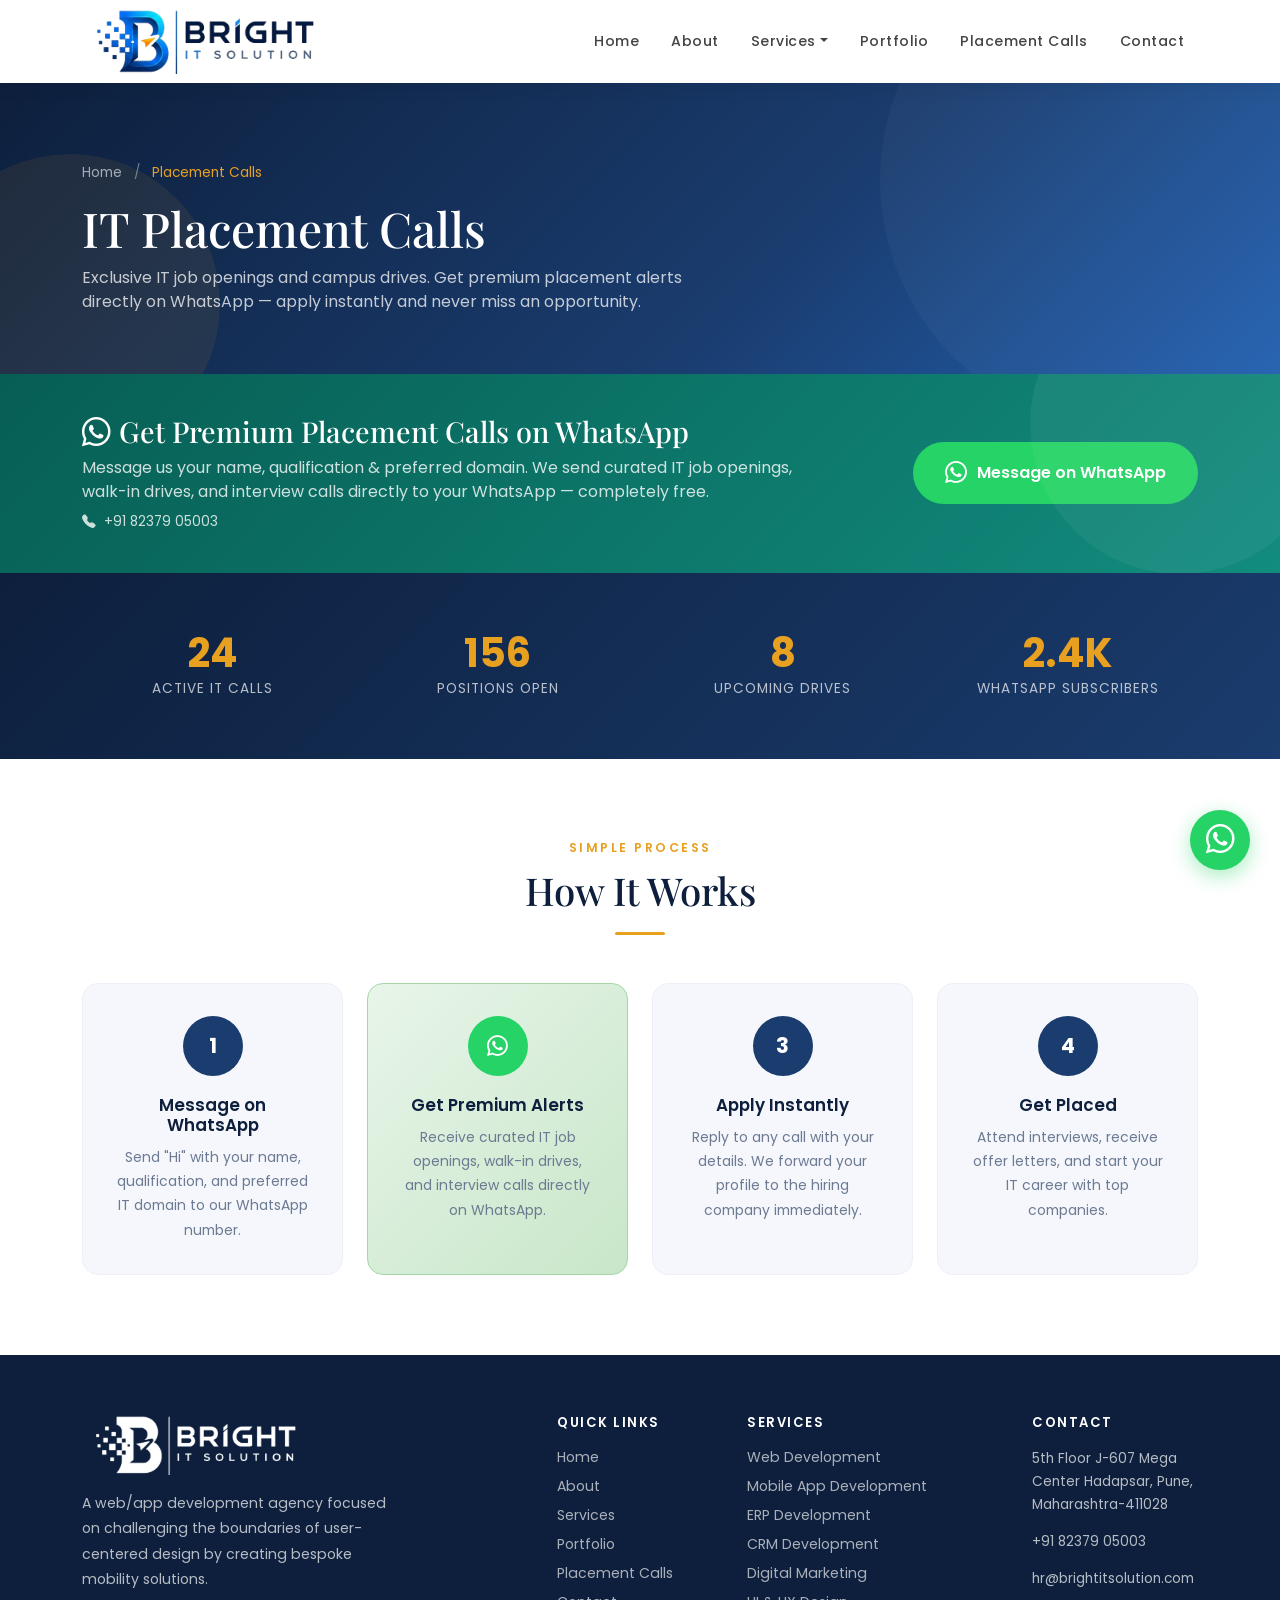
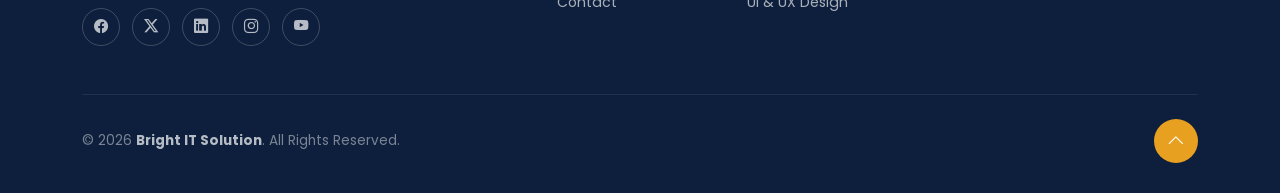
<file: placement-calls-in-pune.html>
<!DOCTYPE html>
<html lang="en">

<head>
    <meta charset="UTF-8" />
    <meta name="viewport" content="width=device-width, initial-scale=1.0" />
    <title>Placement Calls - IT Recruitment | Bright IT Solution</title>
     <!-- Favicon -->
    <link rel="icon" type="image/png" href="assets/images/logo.png" />
    <!-- Bootstrap 5 -->
    <link href="https://cdn.jsdelivr.net/npm/bootstrap@5.3.3/dist/css/bootstrap.min.css" rel="stylesheet" />
    <!-- Bootstrap Icons -->
    <link href="https://cdn.jsdelivr.net/npm/bootstrap-icons@1.11.3/font/bootstrap-icons.min.css" rel="stylesheet" />
    <!-- Google Fonts -->
    <link
        href="https://fonts.googleapis.com/css2?family=Poppins:wght@300;400;500;600;700&family=Playfair+Display:wght@700&display=swap"
        rel="stylesheet" />

    <link rel="stylesheet" href="assets/css/style.css">
    <base target="_blank">
</head>

<body>

    <!-- ══════════════ NAVBAR ══════════════ -->
    <nav class="navbar navbar-expand-lg fixed-top py-1" id="mainNav">
        <div class="container">
            <a class="navbar-brand d-flex align-items-center gap-2" href="index.html">
                <img src="assets/images/logo.png" alt="Bright IT Solution" style="height:65px; width:auto; mix-blend-mode: multiply;">
            </a>
            <button class="navbar-toggler border-0" type="button" data-bs-toggle="collapse" data-bs-target="#navMenu"
                aria-controls="navMenu" aria-expanded="false" aria-label="Toggle navigation">
                <span class="navbar-toggler-icon"></span>
            </button>
            <div class="collapse navbar-collapse" id="navMenu">
                <ul class="navbar-nav ms-auto align-items-lg-center gap-lg-1">
                    <li class="nav-item"><a class="nav-link" href="index.html">Home</a></li>
                    <li class="nav-item"><a class="nav-link" href="index.html#about">About</a></li>
                    <li class="nav-item dropdown">
                        <a class="nav-link dropdown-toggle" href="index.html#services" role="button"
                            data-bs-toggle="dropdown">Services</a>
                        <ul class="dropdown-menu">
                            <li><a class="dropdown-item" href="index.html#services">Web Development</a></li>
                            <li><a class="dropdown-item" href="index.html#services">Mobile App Development</a></li>
                            <li><a class="dropdown-item" href="index.html#services">ERP Development</a></li>
                            <li><a class="dropdown-item" href="index.html#services">Design UI &amp; UX</a></li>
                            <li><a class="dropdown-item" href="index.html#services">CRM Development</a></li>
                            <li><a class="dropdown-item" href="index.html#services">Digital Marketing</a></li>
                            <li><a class="dropdown-item" href="index.html#services">Finance Domain</a></li>
                            <li><a class="dropdown-item" href="index.html#services">Bank Application Domain</a></li>
                            <li><a class="dropdown-item" href="index.html#services">Health Care Domain</a></li>
                        </ul>
                    </li>
                    <li class="nav-item"><a class="nav-link" href="index.html#portfolio">Portfolio</a></li>
                    <li class="nav-item"><a class="nav-link" href="placement-calls-in-pune.html">Placement Calls</a>
                    </li>
                    <li class="nav-item"><a class="nav-link" href="index.html#contact">Contact</a></li>
                </ul>
            </div>
        </div>
    </nav>

    <!-- ══════════════ PAGE HEADER ══════════════ -->
    <section class="page-header">
        <div class="container position-relative" style="z-index:2">
            <div class="breadcrumb-nav mb-3">
                <a href="index.html">Home</a>
                <span class="mx-2">/</span>
                <span style="color:var(--accent);font-size:0.85rem;">Placement Calls</span>
            </div>
            <h1>IT Placement Calls</h1>
            <p class="mb-0">Exclusive IT job openings and campus drives. Get premium placement alerts directly on
                WhatsApp — apply instantly and never miss an opportunity.</p>
        </div>
    </section>

    <!-- ══════════════ WHATSAPP CTA BANNER ══════════════ -->
    <section class="whatsapp-banner">
        <div class="container">
            <div class="row align-items-center">
                <div class="col-lg-8">
                    <h3><i class="bi bi-whatsapp me-2"></i>Get Premium Placement Calls on WhatsApp</h3>
                    <p class="mb-0">Message us your name, qualification & preferred domain. We send curated IT job
                        openings, walk-in drives, and interview calls directly to your WhatsApp — completely free.</p>
                    <p class="whatsapp-number"><i class="bi bi-telephone-fill me-1"></i> +91 82379 05003</p>
                </div>
                <div class="col-lg-4 text-lg-end mt-3 mt-lg-0">
                    <a href="https://wa.me/918237905003?text=Hi%2C%20I%20am%20interested%20in%20IT%20placement%20calls.%20My%20name%20is%20[Your%20Name]%20and%20I%20am%20a%20[Your%20Qualification]%20graduate%20looking%20for%20opportunities%20in%20[Your%20Domain]."
                        class="btn-whatsapp" target="_blank">
                        <i class="bi bi-whatsapp"></i> Message on WhatsApp
                    </a>
                </div>
            </div>
        </div>
    </section>

    <!-- ══════════════ STATS BAR ══════════════ -->
    <section class="stats-section">
        <div class="container">
            <div class="row g-4">
                <div class="col-6 col-md-3">
                    <div class="stat-item">
                        <div class="number">24</div>
                        <div class="label">Active IT Calls</div>
                    </div>
                </div>
                <div class="col-6 col-md-3">
                    <div class="stat-item">
                        <div class="number">156</div>
                        <div class="label">Positions Open</div>
                    </div>
                </div>
                <div class="col-6 col-md-3">
                    <div class="stat-item">
                        <div class="number">8</div>
                        <div class="label">Upcoming Drives</div>
                    </div>
                </div>
                <div class="col-6 col-md-3">
                    <div class="stat-item">
                        <div class="number">2.4K</div>
                        <div class="label">WhatsApp Subscribers</div>
                    </div>
                </div>
            </div>
        </div>
    </section>

    <!-- ══════════════ HOW IT WORKS ══════════════ -->
    <section id="how-it-works">
        <div class="container">
            <div class="text-center mb-5 fade-up">
                <span class="section-subtitle">Simple Process</span>
                <h2 class="section-title">How It Works</h2>
                <div class="section-divider mx-auto"></div>
            </div>
            <div class="row g-4">
                <div class="col-md-6 col-lg-3 fade-up">
                    <div class="step-card">
                        <div class="step-number-circle">1</div>
                        <h5>Message on WhatsApp</h5>
                        <p>Send "Hi" with your name, qualification, and preferred IT domain to our WhatsApp number.</p>
                    </div>
                </div>
                <div class="col-md-6 col-lg-3 fade-up">
                    <div class="step-card whatsapp-step">
                        <div class="step-number-circle"><i class="bi bi-whatsapp"></i></div>
                        <h5>Get Premium Alerts</h5>
                        <p>Receive curated IT job openings, walk-in drives, and interview calls directly on WhatsApp.
                        </p>
                    </div>
                </div>
                <div class="col-md-6 col-lg-3 fade-up">
                    <div class="step-card">
                        <div class="step-number-circle">3</div>
                        <h5>Apply Instantly</h5>
                        <p>Reply to any call with your details. We forward your profile to the hiring company
                            immediately.</p>
                    </div>
                </div>
                <div class="col-md-6 col-lg-3 fade-up">
                    <div class="step-card">
                        <div class="step-number-circle">4</div>
                        <h5>Get Placed</h5>
                        <p>Attend interviews, receive offer letters, and start your IT career with top companies.</p>
                    </div>
                </div>
            </div>
        </div>
    </section>

    <!-- ══════════════ FOOTER ══════════════ -->
    <footer>
        <div class="container">
            <div class="row g-4">
                <div class="col-lg-4">
                    <div class="brand mb-3 d-flex align-items-center gap-2">
                        <img src="assets/images/logo.png" alt="Bright IT Solution" style="height:60px; width:auto; filter: brightness(0) invert(1); mix-blend-mode: screen;">
                    </div>
                    <p style="font-size:0.88rem;line-height:1.8;max-width:320px">A web/app development agency focused on
                        challenging the boundaries of user-centered design by creating bespoke mobility solutions.</p>
                    <div class="mt-3">
                        <a href="#" class="social-btn"><i class="bi bi-facebook"></i></a>
                        <a href="#" class="social-btn"><i class="bi bi-twitter-x"></i></a>
                        <a href="#" class="social-btn"><i class="bi bi-linkedin"></i></a>
                        <a href="#" class="social-btn"><i class="bi bi-instagram"></i></a>
                        <a href="#" class="social-btn"><i class="bi bi-youtube"></i></a>
                    </div>
                </div>
                <div class="col-sm-6 col-lg-2 offset-lg-1">
                    <h6>Quick Links</h6>
                    <a href="index.html">Home</a>
                    <a href="index.html#about">About</a>
                    <a href="index.html#services">Services</a>
                    <a href="index.html#portfolio">Portfolio</a>
                    <a href="placement-calls.html">Placement Calls</a>
                    <a href="index.html#contact">Contact</a>
                </div>
                <div class="col-sm-6 col-lg-3">
                    <h6>Services</h6>
                    <a href="index.html#services">Web Development</a>
                    <a href="index.html#services">Mobile App Development</a>
                    <a href="index.html#services">ERP Development</a>
                    <a href="index.html#services">CRM Development</a>
                    <a href="index.html#services">Digital Marketing</a>
                    <a href="index.html#services">UI &amp; UX Design</a>
                </div>
                <div class="col-lg-2">
                    <h6>Contact</h6>
                    <p style="font-size:0.85rem;line-height:1.7">5th Floor J-607 Mega Center Hadapsar, Pune,
                        Maharashtra-411028</p>
                    <p style="font-size:0.85rem">+91 82379 05003</p>
                    <p style="font-size:0.85rem">hr@brightitsolution.com</p>
                </div>
            </div>
            <div class="footer-bottom d-flex flex-wrap justify-content-between align-items-center gap-3">
                <p class="mb-0">&copy; 2026 <strong style="color:rgba(255,255,255,0.7)">Bright IT Solution</strong>. All
                    Rights Reserved.</p>
                <button class="back-to-top" onclick="window.scrollTo({top:0,behavior:'smooth'})"
                    aria-label="Back to top">
                    <i class="bi bi-chevron-up"></i>
                </button>
            </div>
        </div>
    </footer>

    <!-- ══════════════ FLOATING WHATSAPP BUTTON ══════════════ -->
    <a href="https://wa.me/918237905003?text=Hi%2C%20I%20am%20interested%20in%20IT%20placement%20calls.%20My%20name%20is%20[Your%20Name]%20and%20I%20am%20a%20[Your%20Qualification]%20graduate%20looking%20for%20opportunities%20in%20[Your%20Domain]."
        class="float-whatsapp" target="_blank" title="Get Placement Calls on WhatsApp">
        <i class="bi bi-whatsapp"></i>
    </a>

    <!-- Bootstrap JS -->
    <script src="https://cdn.jsdelivr.net/npm/bootstrap@5.3.3/dist/js/bootstrap.bundle.min.js"></script>

    <script src="assets/js/placement.js"></script>
</body>

</html>
</file>
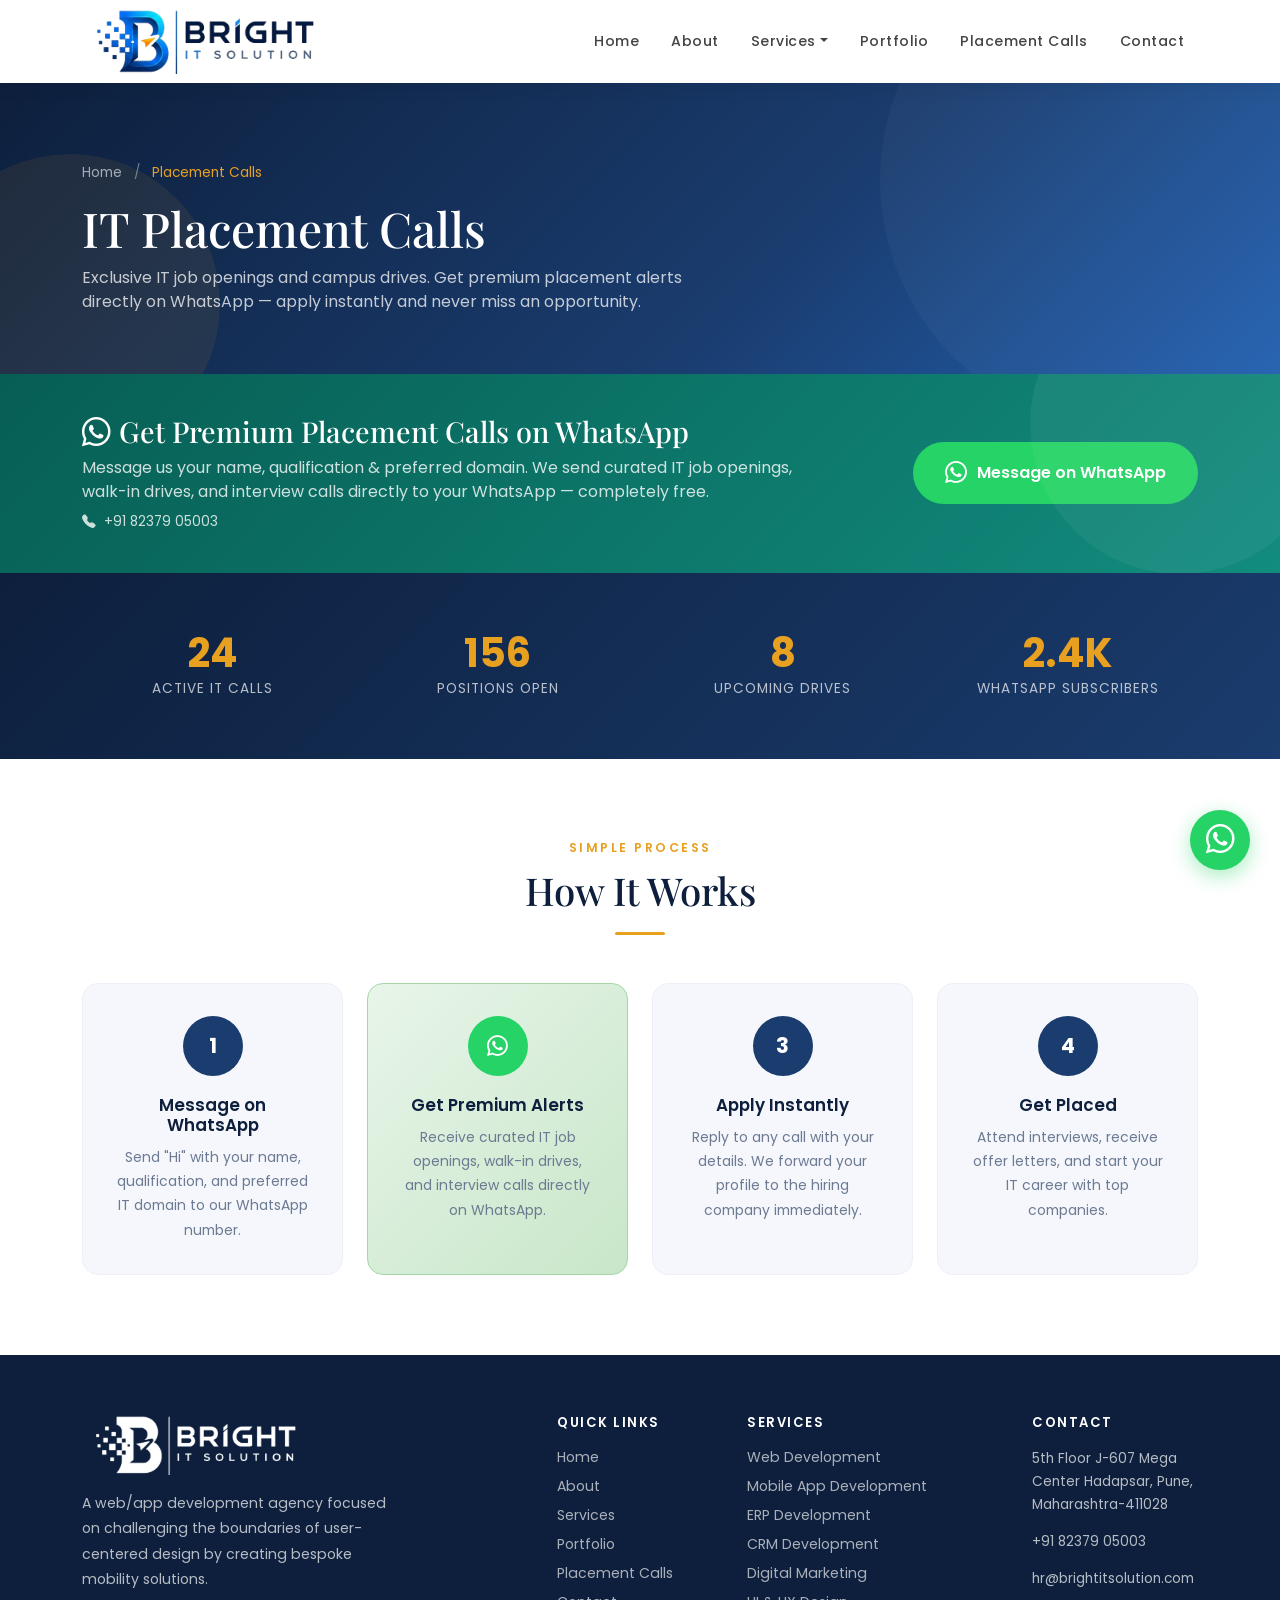
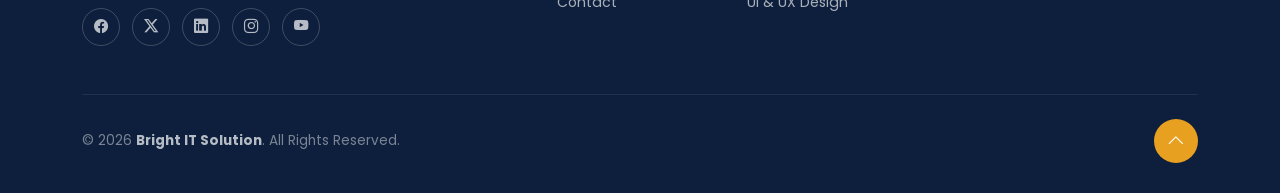
<file: plament-calls-in-pune.html>
<!DOCTYPE html>
<html lang="en">

<head>
    <meta charset="UTF-8" />
    <meta name="viewport" content="width=device-width, initial-scale=1.0" />
    <title>Placement Calls - IT Recruitment | Bright IT Solution</title>

    <!-- Bootstrap 5 -->
    <link href="https://cdn.jsdelivr.net/npm/bootstrap@5.3.3/dist/css/bootstrap.min.css" rel="stylesheet" />
    <!-- Bootstrap Icons -->
    <link href="https://cdn.jsdelivr.net/npm/bootstrap-icons@1.11.3/font/bootstrap-icons.min.css" rel="stylesheet" />
    <!-- Google Fonts -->
    <link
        href="https://fonts.googleapis.com/css2?family=Poppins:wght@300;400;500;600;700&family=Playfair+Display:wght@700&display=swap"
        rel="stylesheet" />

    <link rel="stylesheet" href="assets/css/style.css">
    <base target="_blank">
</head>

<body>

    <!-- ══════════════ NAVBAR ══════════════ -->
    <nav class="navbar navbar-expand-lg fixed-top py-1" id="mainNav">
        <div class="container">
            <a class="navbar-brand d-flex align-items-center gap-2" href="index.html">
                <img src="assets/images/logo.png" alt="Bright IT Solution" style="height:65px; width:auto; mix-blend-mode: multiply;">
            </a>
            <button class="navbar-toggler border-0" type="button" data-bs-toggle="collapse" data-bs-target="#navMenu"
                aria-controls="navMenu" aria-expanded="false" aria-label="Toggle navigation">
                <span class="navbar-toggler-icon"></span>
            </button>
            <div class="collapse navbar-collapse" id="navMenu">
                <ul class="navbar-nav ms-auto align-items-lg-center gap-lg-1">
                    <li class="nav-item"><a class="nav-link" href="index.html">Home</a></li>
                    <li class="nav-item"><a class="nav-link" href="index.html#about">About</a></li>
                    <li class="nav-item dropdown">
                        <a class="nav-link dropdown-toggle" href="index.html#services" role="button"
                            data-bs-toggle="dropdown">Services</a>
                        <ul class="dropdown-menu">
                            <li><a class="dropdown-item" href="index.html#services">Web Development</a></li>
                            <li><a class="dropdown-item" href="index.html#services">Mobile App Development</a></li>
                            <li><a class="dropdown-item" href="index.html#services">ERP Development</a></li>
                            <li><a class="dropdown-item" href="index.html#services">Design UI &amp; UX</a></li>
                            <li><a class="dropdown-item" href="index.html#services">CRM Development</a></li>
                            <li><a class="dropdown-item" href="index.html#services">Digital Marketing</a></li>
                            <li><a class="dropdown-item" href="index.html#services">Finance Domain</a></li>
                            <li><a class="dropdown-item" href="index.html#services">Bank Application Domain</a></li>
                            <li><a class="dropdown-item" href="index.html#services">Health Care Domain</a></li>
                        </ul>
                    </li>
                    <li class="nav-item"><a class="nav-link" href="index.html#portfolio">Portfolio</a></li>
                    <li class="nav-item"><a class="nav-link" href="placement-calls-in-pune.html">Placement Calls</a>
                    </li>
                    <li class="nav-item"><a class="nav-link" href="index.html#contact">Contact</a></li>
                </ul>
            </div>
        </div>
    </nav>

    <!-- ══════════════ PAGE HEADER ══════════════ -->
    <section class="page-header">
        <div class="container position-relative" style="z-index:2">
            <div class="breadcrumb-nav mb-3">
                <a href="index.html">Home</a>
                <span class="mx-2">/</span>
                <span style="color:var(--accent);font-size:0.85rem;">Placement Calls</span>
            </div>
            <h1>IT Placement Calls</h1>
            <p class="mb-0">Exclusive IT job openings and campus drives. Get premium placement alerts directly on
                WhatsApp — apply instantly and never miss an opportunity.</p>
        </div>
    </section>

    <!-- ══════════════ WHATSAPP CTA BANNER ══════════════ -->
    <section class="whatsapp-banner">
        <div class="container">
            <div class="row align-items-center">
                <div class="col-lg-8">
                    <h3><i class="bi bi-whatsapp me-2"></i>Get Premium Placement Calls on WhatsApp</h3>
                    <p class="mb-0">Message us your name, qualification & preferred domain. We send curated IT job
                        openings, walk-in drives, and interview calls directly to your WhatsApp — completely free.</p>
                    <p class="whatsapp-number"><i class="bi bi-telephone-fill me-1"></i> +91 82379 05003</p>
                </div>
                <div class="col-lg-4 text-lg-end mt-3 mt-lg-0">
                    <a href="https://wa.me/918237905003?text=Hi%2C%20I%20am%20interested%20in%20IT%20placement%20calls.%20My%20name%20is%20[Your%20Name]%20and%20I%20am%20a%20[Your%20Qualification]%20graduate%20looking%20for%20opportunities%20in%20[Your%20Domain]."
                        class="btn-whatsapp" target="_blank">
                        <i class="bi bi-whatsapp"></i> Message on WhatsApp
                    </a>
                </div>
            </div>
        </div>
    </section>

    <!-- ══════════════ STATS BAR ══════════════ -->
    <section class="stats-section">
        <div class="container">
            <div class="row g-4">
                <div class="col-6 col-md-3">
                    <div class="stat-item">
                        <div class="number">24</div>
                        <div class="label">Active IT Calls</div>
                    </div>
                </div>
                <div class="col-6 col-md-3">
                    <div class="stat-item">
                        <div class="number">156</div>
                        <div class="label">Positions Open</div>
                    </div>
                </div>
                <div class="col-6 col-md-3">
                    <div class="stat-item">
                        <div class="number">8</div>
                        <div class="label">Upcoming Drives</div>
                    </div>
                </div>
                <div class="col-6 col-md-3">
                    <div class="stat-item">
                        <div class="number">2.4K</div>
                        <div class="label">WhatsApp Subscribers</div>
                    </div>
                </div>
            </div>
        </div>
    </section>

    <!-- ══════════════ HOW IT WORKS ══════════════ -->
    <section id="how-it-works">
        <div class="container">
            <div class="text-center mb-5 fade-up">
                <span class="section-subtitle">Simple Process</span>
                <h2 class="section-title">How It Works</h2>
                <div class="section-divider mx-auto"></div>
            </div>
            <div class="row g-4">
                <div class="col-md-6 col-lg-3 fade-up">
                    <div class="step-card">
                        <div class="step-number-circle">1</div>
                        <h5>Message on WhatsApp</h5>
                        <p>Send "Hi" with your name, qualification, and preferred IT domain to our WhatsApp number.</p>
                    </div>
                </div>
                <div class="col-md-6 col-lg-3 fade-up">
                    <div class="step-card whatsapp-step">
                        <div class="step-number-circle"><i class="bi bi-whatsapp"></i></div>
                        <h5>Get Premium Alerts</h5>
                        <p>Receive curated IT job openings, walk-in drives, and interview calls directly on WhatsApp.
                        </p>
                    </div>
                </div>
                <div class="col-md-6 col-lg-3 fade-up">
                    <div class="step-card">
                        <div class="step-number-circle">3</div>
                        <h5>Apply Instantly</h5>
                        <p>Reply to any call with your details. We forward your profile to the hiring company
                            immediately.</p>
                    </div>
                </div>
                <div class="col-md-6 col-lg-3 fade-up">
                    <div class="step-card">
                        <div class="step-number-circle">4</div>
                        <h5>Get Placed</h5>
                        <p>Attend interviews, receive offer letters, and start your IT career with top companies.</p>
                    </div>
                </div>
            </div>
        </div>
    </section>

    <!-- ══════════════ FOOTER ══════════════ -->
    <footer>
        <div class="container">
            <div class="row g-4">
                <div class="col-lg-4">
                    <div class="brand mb-3 d-flex align-items-center gap-2">
                        <img src="assets/images/logo.png" alt="Bright IT Solution" style="height:60px; width:auto; filter: brightness(0) invert(1); mix-blend-mode: screen;">
                    </div>
                    <p style="font-size:0.88rem;line-height:1.8;max-width:320px">A web/app development agency focused on
                        challenging the boundaries of user-centered design by creating bespoke mobility solutions.</p>
                    <div class="mt-3">
                        <a href="#" class="social-btn"><i class="bi bi-facebook"></i></a>
                        <a href="#" class="social-btn"><i class="bi bi-twitter-x"></i></a>
                        <a href="#" class="social-btn"><i class="bi bi-linkedin"></i></a>
                        <a href="#" class="social-btn"><i class="bi bi-instagram"></i></a>
                        <a href="#" class="social-btn"><i class="bi bi-youtube"></i></a>
                    </div>
                </div>
                <div class="col-sm-6 col-lg-2 offset-lg-1">
                    <h6>Quick Links</h6>
                    <a href="index.html">Home</a>
                    <a href="index.html#about">About</a>
                    <a href="index.html#services">Services</a>
                    <a href="index.html#portfolio">Portfolio</a>
                    <a href="placement-calls.html">Placement Calls</a>
                    <a href="index.html#contact">Contact</a>
                </div>
                <div class="col-sm-6 col-lg-3">
                    <h6>Services</h6>
                    <a href="index.html#services">Web Development</a>
                    <a href="index.html#services">Mobile App Development</a>
                    <a href="index.html#services">ERP Development</a>
                    <a href="index.html#services">CRM Development</a>
                    <a href="index.html#services">Digital Marketing</a>
                    <a href="index.html#services">UI &amp; UX Design</a>
                </div>
                <div class="col-lg-2">
                    <h6>Contact</h6>
                    <p style="font-size:0.85rem;line-height:1.7">5th Floor J-607 Mega Center Hadapsar, Pune,
                        Maharashtra-411028</p>
                    <p style="font-size:0.85rem">+91 82379 05003</p>
                    <p style="font-size:0.85rem">hr@brightitsolution.com</p>
                </div>
            </div>
            <div class="footer-bottom d-flex flex-wrap justify-content-between align-items-center gap-3">
                <p class="mb-0">&copy; 2026 <strong style="color:rgba(255,255,255,0.7)">Bright IT Solution</strong>. All
                    Rights Reserved.</p>
                <button class="back-to-top" onclick="window.scrollTo({top:0,behavior:'smooth'})"
                    aria-label="Back to top">
                    <i class="bi bi-chevron-up"></i>
                </button>
            </div>
        </div>
    </footer>

    <!-- ══════════════ FLOATING WHATSAPP BUTTON ══════════════ -->
    <a href="https://wa.me/918237905003?text=Hi%2C%20I%20am%20interested%20in%20IT%20placement%20calls.%20My%20name%20is%20[Your%20Name]%20and%20I%20am%20a%20[Your%20Qualification]%20graduate%20looking%20for%20opportunities%20in%20[Your%20Domain]."
        class="float-whatsapp" target="_blank" title="Get Placement Calls on WhatsApp">
        <i class="bi bi-whatsapp"></i>
    </a>

    <!-- Bootstrap JS -->
    <script src="https://cdn.jsdelivr.net/npm/bootstrap@5.3.3/dist/js/bootstrap.bundle.min.js"></script>

    <script src="assets/js/placement.js"></script>
</body>

</html>
</file>
<file: assets/css/style.css>
/* Styles from index.html */

        :root {
            --primary: #1a3c6e;
            --accent: #e8a020;
            --dark: #0d1f3c;
            --light-bg: #f5f7fc;
            --text-muted-custom: #6c7a92;
        }

        * {
            scroll-behavior: smooth;
        }

        body {
            font-family: 'Poppins', sans-serif;
            color: #333;
            overflow-x: hidden;
        }

        /* ── Navbar ── */
        .navbar {
            background: #fff;
            box-shadow: 0 2px 20px rgba(0, 0, 0, 0.08);
            padding: 14px 0;
            transition: all 0.3s;
            z-index: 1050;
        }

        .navbar.scrolled {
            padding: 8px 0;
            box-shadow: 0 4px 30px rgba(0, 0, 0, 0.12);
        }

        .navbar-brand {
            font-family: 'Playfair Display', serif;
            font-size: 1.6rem;
            color: var(--primary) !important;
            letter-spacing: 1px;
        }

        .navbar-brand span {
            color: var(--accent);
        }

        .nav-link {
            font-size: 0.88rem;
            font-weight: 500;
            color: #444 !important;
            letter-spacing: 0.5px;
            padding: 6px 14px !important;
            transition: color 0.2s;
        }

        .nav-link:hover,
        .nav-link.active {
            color: var(--accent) !important;
        }

        .dropdown-menu {
            border: none;
            box-shadow: 0 8px 30px rgba(0, 0, 0, 0.1);
            border-radius: 10px;
        }

        .dropdown-item {
            font-size: 0.85rem;
            padding: 8px 20px;
        }

        .dropdown-item:hover {
            background: var(--light-bg);
            color: var(--primary);
        }

        /* ── Hero ── */
        html {
            scroll-behavior: smooth;
            scroll-padding-top: 90px;
        }

        body {
            font-family: 'Poppins', sans-serif;
            color: #333;
            overflow-x: hidden;
            padding-top: 80px;
        }

        /* Fixed Navbar */
        .navbar {
            background: #fff;
            box-shadow: 0 2px 20px rgba(0, 0, 0, 0.08);
            padding: 14px 0;
            transition: all 0.3s;
            z-index: 1050;
        }

        /* Hero Section */
        #hero {
            padding: 120px 0 60px;
            background: linear-gradient(135deg,
                    var(--dark) 0%,
                    var(--primary) 60%,
                    #2260b0 100%);
            display: flex;
            align-items: center;
            position: relative;
            overflow: hidden;
            padding-top: 40px;
        }

        /* Particle Canvas */
        #hero-canvas {
            position: absolute;
            top: 0;
            left: 0;
            width: 100%;
            height: 100%;
            z-index: 1;
            pointer-events: auto;
        }

        /* Hero Content above canvas */
        #hero .container {
            position: relative;
            z-index: 2;
        }

        /* Fix Hero Circle */
        #hero::before {
            content: '';
            position: absolute;
            width: 600px;
            height: 600px;
            background: rgba(255, 255, 255, 0.03);
            border-radius: 50%;
            top: -200px;
            right: -150px;
            z-index: 0;
        }

        #hero::after {
            content: '';
            position: absolute;
            width: 400px;
            height: 400px;
            background: rgba(232, 160, 32, 0.08);
            border-radius: 50%;
            bottom: -100px;
            left: -100px;
            z-index: 0;
        }

        /* Anchor Offset Fix */
        #hero,
        #about,
        #services,
        #portfolio,
        #contact,
        #counters {
            scroll-margin-top: 90px;
        }

        /* Mobile Fix */
        @media (max-width: 991px) {
            body {
                padding-top: 70px;
            }

            #hero {
                min-height: auto;
                padding-top: 60px;
                padding-bottom: 60px;
                text-align: center;
            }

            #hero p {
                margin: 0 auto 1.5rem;
            }

            .hero-visual {
                margin-top: 3rem;
            }

            .about-badge {
                left: 10px;
            }

            .navbar-collapse {
                background: white;
                padding: 15px;
                margin-top: 10px;
                border-radius: 10px;
                box-shadow: 0 10px 30px rgba(0, 0, 0, .1);
            }
        }

        @media (max-width: 575px) {
            .hero-stat {
                border-left: none;
                border-top: 1px solid rgba(255, 255, 255, 0.12);
            }

            #hero h1 {
                font-size: 2rem;
            }
        }

        #hero h1 span {
            color: var(--accent);
        }

        #hero p {
            color: rgba(255, 255, 255, 0.75);
            font-size: 1.05rem;
            line-height: 1.8;
            max-width: 520px;
        }

        .btn-hero-primary {
            background: var(--accent);
            color: #fff;
            border: none;
            padding: 13px 34px;
            border-radius: 50px;
            font-weight: 600;
            font-size: 0.9rem;
            letter-spacing: 0.5px;
            transition: all 0.3s;
        }

        .btn-hero-primary:hover {
            background: #c8891a;
            color: #fff;
            transform: translateY(-2px);
            box-shadow: 0 8px 25px rgba(232, 160, 32, 0.4);
        }

        .btn-hero-outline {
            background: transparent;
            color: #fff;
            border: 2px solid rgba(255, 255, 255, 0.4);
            padding: 13px 34px;
            border-radius: 50px;
            font-weight: 500;
            font-size: 0.9rem;
            transition: all 0.3s;
        }

        .btn-hero-outline:hover {
            border-color: #fff;
            background: rgba(255, 255, 255, 0.1);
            color: #fff;
        }

        .hero-stat {
            text-align: center;
            padding: 20px;
            border-left: 1px solid rgba(255, 255, 255, 0.12);
        }

        .hero-stat:first-child {
            border-left: none;
        }

        .hero-stat .number {
            font-size: 2rem;
            font-weight: 700;
            color: var(--accent);
            line-height: 1;
        }

        .hero-stat .label {
            font-size: 0.78rem;
            color: rgba(255, 255, 255, 0.6);
            margin-top: 4px;
            text-transform: uppercase;
            letter-spacing: 1px;
        }

        .hero-visual {
            background: rgba(255, 255, 255, 0.05);
            border: 1px solid rgba(255, 255, 255, 0.1);
            border-radius: 20px;
            padding: 2.5rem;
            backdrop-filter: blur(10px);
        }

        .hero-icon-box {
            background: rgba(255, 255, 255, 0.07);
            border: 1px solid rgba(255, 255, 255, 0.12);
            border-radius: 14px;
            padding: 1.2rem;
            text-align: center;
            transition: all 0.3s;
        }

        .hero-icon-box:hover {
            background: rgba(255, 255, 255, 0.12);
            transform: translateY(-4px);
        }

        .hero-icon-box i {
            font-size: 2rem;
            color: var(--accent);
        }

        .hero-icon-box p {
            color: rgba(255, 255, 255, 0.8);
            font-size: 0.78rem;
            margin: 0;
            margin-top: 8px;
        }

        .hero-tag {
            color: var(--accent);
        }

        /* ── Section Titles ── */
        .section-subtitle {
            font-size: 0.78rem;
            font-weight: 600;
            letter-spacing: 2.5px;
            text-transform: uppercase;
            color: var(--accent);
            display: block;
            margin-bottom: 0.5rem;
        }

        .section-title {
            font-family: 'Playfair Display', serif;
            font-size: clamp(1.6rem, 3vw, 2.4rem);
            color: var(--dark);
            line-height: 1.3;
        }

        .section-divider {
            width: 50px;
            height: 3px;
            background: var(--accent);
            border-radius: 2px;
            margin: 1rem 0 1.5rem;
        }

        /* ── About ── */
        #about {
            padding: 100px 0;
            background: #fff;
        }

        .about-img-wrapper {
            position: relative;
            border-radius: 18px;
            overflow: hidden;
        }

        .about-img-wrapper img {
            width: 100%;
            object-fit: cover;
            border-radius: 18px;
            box-shadow: 20px 20px 60px rgba(26, 60, 110, 0.15);
        }

        .about-badge {
            position: absolute;
            bottom: 25px;
            left: -20px;
            background: var(--primary);
            color: #fff;
            padding: 15px 22px;
            border-radius: 14px;
            box-shadow: 0 8px 30px rgba(26, 60, 110, 0.3);
            font-size: 0.82rem;
        }

        .about-badge strong {
            display: block;
            font-size: 1.5rem;
            color: var(--accent);
        }

        /* ── Services ── */
        #services {
            padding: 100px 0;
            background: var(--light-bg);
        }

        .service-card {
            background: #fff;
            border-radius: 16px;
            padding: 2rem;
            height: 100%;
            border: 1px solid #eef0f8;
            transition: all 0.35s;
            position: relative;
            overflow: hidden;
        }

        .service-card::before {
            content: '';
            position: absolute;
            top: 0;
            left: 0;
            right: 0;
            height: 3px;
            background: linear-gradient(90deg, var(--primary), var(--accent));
            transform: scaleX(0);
            transition: transform 0.35s;
        }

        .service-card:hover {
            box-shadow: 0 20px 50px rgba(26, 60, 110, 0.1);
            transform: translateY(-6px);
            border-color: transparent;
        }

        .service-card:hover::before {
            transform: scaleX(1);
        }

        .service-icon {
            width: 58px;
            height: 58px;
            border-radius: 14px;
            background: var(--light-bg);
            display: flex;
            align-items: center;
            justify-content: center;
            margin-bottom: 1.2rem;
            transition: all 0.3s;
        }

        .service-card:hover .service-icon {
            background: var(--primary);
        }

        .service-icon i {
            font-size: 1.5rem;
            color: var(--primary);
            transition: color 0.3s;
        }

        .service-card:hover .service-icon i {
            color: #fff;
        }

        .service-card h5 {
            font-size: 1.05rem;
            font-weight: 600;
            color: var(--dark);
            margin-bottom: 0.6rem;
        }

        .service-card p {
            font-size: 0.87rem;
            color: var(--text-muted-custom);
            line-height: 1.75;
            margin: 0;
        }

        /* ── Portfolio ── */
        #portfolio {
            padding: 100px 0;
            background: #fff;
        }

        .portfolio-item {
            position: relative;
            border-radius: 14px;
            overflow: hidden;
            box-shadow: 0 4px 20px rgba(0, 0, 0, 0.08);
        }

        .portfolio-item img {
            width: 100%;
            height: 220px;
            object-fit: cover;
            display: block;
            transition: transform 0.45s;
        }

        .portfolio-overlay {
            position: absolute;
            inset: 0;
            background: linear-gradient(to top, rgba(13, 31, 60, 0.95), rgba(26, 60, 110, 0.5), transparent);
            opacity: 0;
            transition: opacity 0.35s;
            display: flex;
            flex-direction: column;
            justify-content: flex-end;
            padding: 1.4rem;
        }

        .portfolio-item:hover img {
            transform: scale(1.07);
        }

        .portfolio-item:hover .portfolio-overlay {
            opacity: 1;
        }

        .portfolio-overlay h6 {
            color: #fff;
            font-weight: 600;
            margin: 0;
            font-size: 0.95rem;
        }

        .portfolio-overlay span {
            color: var(--accent);
            font-size: 0.78rem;
            text-transform: uppercase;
            letter-spacing: 1px;
        }

        .portfolio-overlay .overlay-icon {
            position: absolute;
            top: 1rem;
            right: 1rem;
            width: 36px;
            height: 36px;
            background: var(--accent);
            border-radius: 50%;
            display: flex;
            align-items: center;
            justify-content: center;
            color: #fff;
        }

        /* ── Counter Section ── */
        #counters {
            padding: 80px 0;
            background: linear-gradient(135deg, var(--dark), var(--primary));
        }

        .counter-card {
            text-align: center;
            padding: 1rem;
        }

        .counter-card .count {
            font-size: 3rem;
            font-weight: 700;
            color: var(--accent);
            line-height: 1;
        }

        .counter-card p {
            color: rgba(255, 255, 255, 0.7);
            font-size: 0.9rem;
            margin-top: 6px;
            text-transform: uppercase;
            letter-spacing: 1px;
        }

        /* ── Contact ── */
        #contact {
            padding: 100px 0;
            background: var(--light-bg);
        }

        .contact-info-card {
            background: #fff;
            border-radius: 16px;
            padding: 2rem;
            box-shadow: 0 4px 25px rgba(0, 0, 0, 0.06);
            margin-bottom: 1.5rem;
            display: flex;
            align-items: flex-start;
            gap: 1.2rem;
        }

        .contact-icon {
            width: 50px;
            height: 50px;
            min-width: 50px;
            border-radius: 12px;
            background: var(--primary);
            display: flex;
            align-items: center;
            justify-content: center;
        }

        .contact-icon i {
            font-size: 1.3rem;
            color: #fff;
        }

        .contact-info-card h6 {
            font-weight: 600;
            color: var(--dark);
            margin-bottom: 3px;
            font-size: 0.9rem;
            text-transform: uppercase;
            letter-spacing: 1px;
        }

        .contact-info-card p {
            margin: 0;
            color: var(--text-muted-custom);
            font-size: 0.9rem;
            line-height: 1.6;
        }

        .contact-form-card {
            background: #fff;
            border-radius: 16px;
            padding: 2.5rem;
            box-shadow: 0 4px 25px rgba(0, 0, 0, 0.06);
        }

        .form-control {
            border: 1.5px solid #e5e9f2;
            border-radius: 10px;
            padding: 12px 16px;
            font-size: 0.9rem;
            transition: border-color 0.2s;
        }

        .form-control:focus {
            border-color: var(--primary);
            box-shadow: 0 0 0 3px rgba(26, 60, 110, 0.1);
        }

        .btn-send {
            background: var(--primary);
            color: #fff;
            border: none;
            padding: 13px 36px;
            border-radius: 50px;
            font-weight: 600;
            font-size: 0.9rem;
            transition: all 0.3s;
        }

        .btn-send:hover {
            background: var(--dark);
            color: #fff;
            transform: translateY(-2px);
            box-shadow: 0 8px 25px rgba(26, 60, 110, 0.35);
        }

        .map-wrapper {
            border-radius: 16px;
            overflow: hidden;
            box-shadow: 0 4px 25px rgba(0, 0, 0, 0.08);
        }

        /* ── Footer ── */
        footer {
            background: var(--dark);
            color: rgba(255, 255, 255, 0.7);
            padding: 60px 0 30px;
        }

        footer .brand {
            font-family: 'Playfair Display', serif;
            font-size: 1.6rem;
            color: #fff;
        }

        footer .brand span {
            color: var(--accent);
        }

        footer h6 {
            color: #fff;
            font-weight: 600;
            text-transform: uppercase;
            letter-spacing: 1.5px;
            font-size: 0.82rem;
            margin-bottom: 1rem;
        }

        footer a {
            color: rgba(255, 255, 255, 0.65);
            text-decoration: none;
            font-size: 0.88rem;
            transition: color 0.2s;
            display: block;
            margin-bottom: 8px;
        }

        footer a:hover {
            color: var(--accent);
        }

        .social-btn {
            display: inline-flex;
            align-items: center;
            justify-content: center;
            width: 38px;
            height: 38px;
            border-radius: 50%;
            border: 1.5px solid rgba(255, 255, 255, 0.2);
            color: rgba(255, 255, 255, 0.7) !important;
            font-size: 0.9rem;
            transition: all 0.3s;
            margin-right: 8px;
        }

        .social-btn:hover {
            background: var(--accent);
            border-color: var(--accent);
            color: #fff !important;
            transform: translateY(-3px);
        }

        .footer-bottom {
            border-top: 1px solid rgba(255, 255, 255, 0.08);
            margin-top: 40px;
            padding-top: 24px;
            font-size: 0.85rem;
            color: rgba(255, 255, 255, 0.45);
        }

        .back-to-top {
            width: 44px;
            height: 44px;
            background: var(--accent);
            color: #fff;
            border-radius: 50%;
            display: flex;
            align-items: center;
            justify-content: center;
            font-size: 1.1rem;
            cursor: pointer;
            transition: all 0.3s;
            border: none;
        }

        .back-to-top:hover {
            background: #c8891a;
            transform: translateY(-3px);
        }

        /* ── Animations ── */
        .fade-up {
            opacity: 0;
            transform: translateY(30px);
            transition: opacity 0.6s ease, transform 0.6s ease;
        }

        .fade-up.visible {
            opacity: 1;
            transform: translateY(0);
        }

        @media (max-width: 991px) {
            #hero {
                padding: 120px 0 60px;
                text-align: center;
            }

            #hero p {
                margin: 0 auto 1.5rem;
            }

            .hero-visual {
                margin-top: 3rem;
            }

            .about-badge {
                left: 10px;
            }
        }

        @media (max-width: 575px) {
            .hero-stat {
                border-left: none;
                border-top: 1px solid rgba(255, 255, 255, 0.12);
            }
        }
    
/* Styles from plament-calls-in-pune.html */

        :root {
            --primary: #1a3c6e;
            --accent: #e8a020;
            --dark: #0d1f3c;
            --light-bg: #f5f7fc;
            --text-muted-custom: #6c7a92;
            --success: #25d366;
            --success-dark: #128c7e;
            --whatsapp: #25d366;
        }

        * {
            scroll-behavior: smooth;
        }

        body {
            font-family: 'Poppins', sans-serif;
            color: #333;
            overflow-x: hidden;
            padding-top: 80px;
        }

        /* ── Navbar ── */
        .navbar {
            background: #fff;
            box-shadow: 0 2px 20px rgba(0, 0, 0, 0.08);
            padding: 14px 0;
            transition: all 0.3s;
            z-index: 1050;
        }

        .navbar.scrolled {
            padding: 8px 0;
            box-shadow: 0 4px 30px rgba(0, 0, 0, 0.12);
        }

        .navbar-brand {
            font-family: 'Playfair Display', serif;
            font-size: 1.6rem;
            color: var(--primary) !important;
            letter-spacing: 1px;
        }

        .navbar-brand span {
            color: var(--accent);
        }

        .nav-link {
            font-size: 0.88rem;
            font-weight: 500;
            color: #444 !important;
            letter-spacing: 0.5px;
            padding: 6px 14px !important;
            transition: color 0.2s;
        }

        .nav-link:hover,
        .nav-link.active {
            color: var(--accent) !important;
        }

        .dropdown-menu {
            border: none;
            box-shadow: 0 8px 30px rgba(0, 0, 0, 0.1);
            border-radius: 10px;
        }

        .dropdown-item {
            font-size: 0.85rem;
            padding: 8px 20px;
        }

        .dropdown-item:hover {
            background: var(--light-bg);
            color: var(--primary);
        }

        /* ── Page Header ── */
        .page-header {
            background: linear-gradient(135deg, var(--dark) 0%, var(--primary) 60%, #2260b0 100%);
            padding: 80px 0 60px;
            position: relative;
            overflow: hidden;
        }

        .page-header::before {
            content: '';
            position: absolute;
            width: 500px;
            height: 500px;
            background: rgba(255, 255, 255, 0.03);
            border-radius: 50%;
            top: -150px;
            right: -100px;
        }

        .page-header::after {
            content: '';
            position: absolute;
            width: 300px;
            height: 300px;
            background: rgba(232, 160, 32, 0.08);
            border-radius: 50%;
            bottom: -80px;
            left: -80px;
        }

        .page-header h1 {
            font-family: 'Playfair Display', serif;
            color: #fff;
            font-size: clamp(2rem, 4vw, 3rem);
            position: relative;
            z-index: 2;
        }

        .page-header p {
            color: rgba(255, 255, 255, 0.75);
            max-width: 600px;
            position: relative;
            z-index: 2;
        }

        .breadcrumb-nav {
            position: relative;
            z-index: 2;
        }

        .breadcrumb-nav a {
            color: rgba(255, 255, 255, 0.6);
            text-decoration: none;
            font-size: 0.85rem;
            transition: color 0.2s;
        }

        .breadcrumb-nav a:hover {
            color: var(--accent);
        }

        .breadcrumb-nav span {
            color: rgba(255, 255, 255, 0.4);
            font-size: 0.85rem;
        }

        /* ── WhatsApp CTA Banner ── */
        .whatsapp-banner {
            background: linear-gradient(135deg, #075e54, #128c7e);
            padding: 40px 0;
            position: relative;
            overflow: hidden;
        }

        .whatsapp-banner::before {
            content: '';
            position: absolute;
            width: 300px;
            height: 300px;
            background: rgba(255, 255, 255, 0.05);
            border-radius: 50%;
            top: -100px;
            right: -50px;
        }

        .whatsapp-banner h3 {
            font-family: 'Playfair Display', serif;
            color: #fff;
            font-size: 1.8rem;
            margin-bottom: 0.5rem;
        }

        .whatsapp-banner p {
            color: rgba(255, 255, 255, 0.8);
            margin-bottom: 0;
        }

        .btn-whatsapp {
            background: #25d366;
            color: #fff;
            border: none;
            padding: 14px 32px;
            border-radius: 50px;
            font-weight: 600;
            font-size: 1rem;
            transition: all 0.3s;
            display: inline-flex;
            align-items: center;
            gap: 10px;
            text-decoration: none;
        }

        .btn-whatsapp:hover {
            background: #128c7e;
            color: #fff;
            transform: translateY(-2px);
            box-shadow: 0 8px 25px rgba(37, 211, 102, 0.4);
        }

        .btn-whatsapp i {
            font-size: 1.4rem;
        }

        .whatsapp-number {
            font-size: 0.85rem;
            color: rgba(255, 255, 255, 0.7);
            margin-top: 0.5rem;
        }

        /* ── Section Titles ── */
        .section-subtitle {
            font-size: 0.78rem;
            font-weight: 600;
            letter-spacing: 2.5px;
            text-transform: uppercase;
            color: var(--accent);
            display: block;
            margin-bottom: 0.5rem;
        }

        .section-title {
            font-family: 'Playfair Display', serif;
            font-size: clamp(1.6rem, 3vw, 2.4rem);
            color: var(--dark);
            line-height: 1.3;
        }

        .section-divider {
            width: 50px;
            height: 3px;
            background: var(--accent);
            border-radius: 2px;
            margin: 1rem 0 1.5rem;
        }

        /* ── Filter Bar ── */
        .filter-bar {
            background: #fff;
            border-radius: 16px;
            padding: 1.5rem 2rem;
            box-shadow: 0 4px 25px rgba(0, 0, 0, 0.06);
            margin-bottom: 2rem;
            display: flex;
            flex-wrap: wrap;
            gap: 1rem;
            align-items: center;
        }

        .filter-bar .filter-group {
            display: flex;
            align-items: center;
            gap: 0.5rem;
        }

        .filter-bar label {
            font-size: 0.85rem;
            font-weight: 500;
            color: var(--dark);
            margin-bottom: 0;
            white-space: nowrap;
        }

        .filter-bar .form-select,
        .filter-bar .form-control {
            border: 1.5px solid #e5e9f2;
            border-radius: 10px;
            padding: 10px 14px;
            font-size: 0.85rem;
            min-width: 180px;
        }

        .filter-bar .form-select:focus,
        .filter-bar .form-control:focus {
            border-color: var(--primary);
            box-shadow: 0 0 0 3px rgba(26, 60, 110, 0.1);
        }

        .btn-filter {
            background: var(--primary);
            color: #fff;
            border: none;
            padding: 10px 24px;
            border-radius: 10px;
            font-weight: 500;
            font-size: 0.85rem;
            transition: all 0.3s;
        }

        .btn-filter:hover {
            background: var(--dark);
        }

        .btn-reset {
            background: transparent;
            color: var(--text-muted-custom);
            border: 1.5px solid #e5e9f2;
            padding: 10px 24px;
            border-radius: 10px;
            font-weight: 500;
            font-size: 0.85rem;
            transition: all 0.3s;
        }

        .btn-reset:hover {
            border-color: var(--primary);
            color: var(--primary);
        }

        /* ── Call Cards ── */
        .call-card {
            background: #fff;
            border-radius: 16px;
            padding: 0;
            box-shadow: 0 4px 25px rgba(0, 0, 0, 0.06);
            border: 1px solid #eef0f8;
            transition: all 0.35s;
            overflow: hidden;
            height: 100%;
        }

        .call-card:hover {
            box-shadow: 0 20px 50px rgba(26, 60, 110, 0.1);
            transform: translateY(-6px);
            border-color: transparent;
        }

        .call-card .card-header {
            background: linear-gradient(135deg, var(--primary), var(--dark));
            padding: 1.2rem 1.5rem;
            color: #fff;
            display: flex;
            justify-content: space-between;
            align-items: center;
        }

        .call-card .card-header h5 {
            font-size: 1rem;
            font-weight: 600;
            margin: 0;
        }

        .call-card .card-header .company-badge {
            background: rgba(255, 255, 255, 0.15);
            padding: 4px 12px;
            border-radius: 20px;
            font-size: 0.75rem;
            font-weight: 500;
        }

        .call-card .card-body {
            padding: 1.5rem;
        }

        .call-card .detail-row {
            display: flex;
            align-items: center;
            gap: 0.75rem;
            margin-bottom: 0.75rem;
            font-size: 0.87rem;
            color: var(--text-muted-custom);
        }

        .call-card .detail-row i {
            color: var(--primary);
            font-size: 1rem;
            width: 20px;
            text-align: center;
        }

        .call-card .detail-row strong {
            color: var(--dark);
            font-weight: 600;
        }

        .call-card .tags {
            display: flex;
            flex-wrap: wrap;
            gap: 0.4rem;
            margin: 1rem 0;
        }

        .call-card .tag {
            background: var(--light-bg);
            color: var(--primary);
            padding: 4px 12px;
            border-radius: 20px;
            font-size: 0.75rem;
            font-weight: 500;
        }

        .call-card .card-footer {
            padding: 1rem 1.5rem;
            border-top: 1px solid #eef0f8;
            display: flex;
            justify-content: space-between;
            align-items: center;
        }

        .call-card .status-badge {
            padding: 4px 12px;
            border-radius: 20px;
            font-size: 0.75rem;
            font-weight: 600;
        }

        .status-open {
            background: #e8f5e9;
            color: #28a745;
        }

        .status-closed {
            background: #f8d7da;
            color: #dc3545;
        }

        .status-upcoming {
            background: #fff3cd;
            color: #856404;
        }

        .btn-apply {
            background: var(--accent);
            color: #fff;
            border: none;
            padding: 8px 24px;
            border-radius: 50px;
            font-weight: 600;
            font-size: 0.85rem;
            transition: all 0.3s;
        }

        .btn-apply:hover {
            background: #c8891a;
            color: #fff;
            transform: translateY(-2px);
        }

        .btn-apply:disabled {
            background: #ccc;
            cursor: not-allowed;
            transform: none;
        }

        /* ── Premium Badge ── */
        .premium-badge {
            position: absolute;
            top: 12px;
            right: 12px;
            background: linear-gradient(135deg, #ffd700, #ffaa00);
            color: #fff;
            padding: 4px 12px;
            border-radius: 20px;
            font-size: 0.7rem;
            font-weight: 700;
            text-transform: uppercase;
            letter-spacing: 1px;
            z-index: 10;
            box-shadow: 0 4px 15px rgba(255, 170, 0, 0.3);
        }

        .call-card-wrapper {
            position: relative;
        }

        /* ── Upcoming Drives ── */
        #upcoming {
            padding: 80px 0;
            background: var(--light-bg);
        }

        .drive-card {
            background: #fff;
            border-radius: 16px;
            padding: 1.5rem;
            box-shadow: 0 4px 25px rgba(0, 0, 0, 0.06);
            border: 1px solid #eef0f8;
            transition: all 0.35s;
            display: flex;
            align-items: flex-start;
            gap: 1.2rem;
        }

        .drive-card:hover {
            box-shadow: 0 15px 40px rgba(26, 60, 110, 0.08);
            transform: translateY(-4px);
        }

        .drive-date {
            min-width: 70px;
            text-align: center;
            background: var(--primary);
            color: #fff;
            border-radius: 12px;
            padding: 0.8rem 0.5rem;
        }

        .drive-date .day {
            font-size: 1.5rem;
            font-weight: 700;
            line-height: 1;
            display: block;
        }

        .drive-date .month {
            font-size: 0.7rem;
            text-transform: uppercase;
            letter-spacing: 1px;
        }

        .drive-info h5 {
            font-size: 1rem;
            font-weight: 600;
            color: var(--dark);
            margin-bottom: 0.3rem;
        }

        .drive-info p {
            font-size: 0.85rem;
            color: var(--text-muted-custom);
            margin: 0;
            line-height: 1.6;
        }

        .drive-info .meta {
            display: flex;
            flex-wrap: wrap;
            gap: 1rem;
            margin-top: 0.5rem;
            font-size: 0.8rem;
            color: var(--text-muted-custom);
        }

        .drive-info .meta i {
            color: var(--accent);
            margin-right: 4px;
        }

        /* ── How It Works ── */
        #how-it-works {
            padding: 80px 0;
            background: #fff;
        }

        .step-card {
            background: var(--light-bg);
            border-radius: 16px;
            padding: 2rem;
            height: 100%;
            text-align: center;
            position: relative;
            border: 1px solid #eef0f8;
            transition: all 0.35s;
        }

        .step-card:hover {
            background: #fff;
            box-shadow: 0 15px 40px rgba(26, 60, 110, 0.08);
            transform: translateY(-4px);
        }

        .step-number-circle {
            width: 60px;
            height: 60px;
            border-radius: 50%;
            background: var(--primary);
            color: #fff;
            display: flex;
            align-items: center;
            justify-content: center;
            font-weight: 700;
            font-size: 1.3rem;
            margin: 0 auto 1.2rem;
        }

        .step-card h5 {
            font-size: 1.05rem;
            font-weight: 600;
            color: var(--dark);
            margin-bottom: 0.6rem;
        }

        .step-card p {
            font-size: 0.87rem;
            color: var(--text-muted-custom);
            line-height: 1.75;
            margin: 0;
        }

        .whatsapp-step {
            background: linear-gradient(135deg, #e8f5e9, #c8e6c9);
            border-color: #a5d6a7;
        }

        .whatsapp-step .step-number-circle {
            background: #25d366;
        }

        /* ── Stats ── */
        .stats-section {
            background: linear-gradient(135deg, var(--dark), var(--primary));
            padding: 60px 0;
        }

        .stats-section .stat-item {
            text-align: center;
            color: #fff;
        }

        .stats-section .stat-item .number {
            font-size: 2.5rem;
            font-weight: 700;
            color: var(--accent);
            line-height: 1;
        }

        .stats-section .stat-item .label {
            font-size: 0.85rem;
            color: rgba(255, 255, 255, 0.7);
            margin-top: 6px;
            text-transform: uppercase;
            letter-spacing: 1px;
        }

        /* ── Floating WhatsApp Button ── */
        .float-whatsapp {
            position: fixed;
            bottom: 30px;
            right: 30px;
            width: 60px;
            height: 60px;
            background: #25d366;
            color: #fff;
            border-radius: 50%;
            display: flex;
            align-items: center;
            justify-content: center;
            font-size: 1.8rem;
            box-shadow: 0 6px 20px rgba(37, 211, 102, 0.4);
            z-index: 9999;
            transition: all 0.3s;
            text-decoration: none;
            animation: pulse 2s infinite;
        }

        .float-whatsapp:hover {
            background: #128c7e;
            color: #fff;
            transform: scale(1.1);
        }

        @keyframes pulse {
            0% {
                box-shadow: 0 0 0 0 rgba(37, 211, 102, 0.5);
            }

            70% {
                box-shadow: 0 0 0 15px rgba(37, 211, 102, 0);
            }

            100% {
                box-shadow: 0 0 0 0 rgba(37, 211, 102, 0);
            }
        }

        /* ── Footer ── */
        footer {
            background: var(--dark);
            color: rgba(255, 255, 255, 0.7);
            padding: 60px 0 30px;
        }

        footer .brand {
            font-family: 'Playfair Display', serif;
            font-size: 1.6rem;
            color: #fff;
        }

        footer .brand span {
            color: var(--accent);
        }

        footer h6 {
            color: #fff;
            font-weight: 600;
            text-transform: uppercase;
            letter-spacing: 1.5px;
            font-size: 0.82rem;
            margin-bottom: 1rem;
        }

        footer a {
            color: rgba(255, 255, 255, 0.65);
            text-decoration: none;
            font-size: 0.88rem;
            transition: color 0.2s;
            display: block;
            margin-bottom: 8px;
        }

        footer a:hover {
            color: var(--accent);
        }

        .social-btn {
            display: inline-flex;
            align-items: center;
            justify-content: center;
            width: 38px;
            height: 38px;
            border-radius: 50%;
            border: 1.5px solid rgba(255, 255, 255, 0.2);
            color: rgba(255, 255, 255, 0.7) !important;
            font-size: 0.9rem;
            transition: all 0.3s;
            margin-right: 8px;
        }

        .social-btn:hover {
            background: var(--accent);
            border-color: var(--accent);
            color: #fff !important;
            transform: translateY(-3px);
        }

        .footer-bottom {
            border-top: 1px solid rgba(255, 255, 255, 0.08);
            margin-top: 40px;
            padding-top: 24px;
            font-size: 0.85rem;
            color: rgba(255, 255, 255, 0.45);
        }

        .back-to-top {
            width: 44px;
            height: 44px;
            background: var(--accent);
            color: #fff;
            border-radius: 50%;
            display: flex;
            align-items: center;
            justify-content: center;
            font-size: 1.1rem;
            cursor: pointer;
            transition: all 0.3s;
            border: none;
        }

        .back-to-top:hover {
            background: #c8891a;
            transform: translateY(-3px);
        }

        /* ── Animations ── */
        .fade-up {
            opacity: 0;
            transform: translateY(30px);
            transition: opacity 0.6s ease, transform 0.6s ease;
        }

        .fade-up.visible {
            opacity: 1;
            transform: translateY(0);
        }

        @media (max-width: 991px) {
            .filter-bar {
                flex-direction: column;
                align-items: stretch;
            }

            .filter-bar .filter-group {
                width: 100%;
            }

            .filter-bar .form-select,
            .filter-bar .form-control {
                width: 100%;
            }

            .whatsapp-banner {
                text-align: center;
            }

            .whatsapp-banner .btn-whatsapp {
                margin-top: 1rem;
            }
        }
</file>
